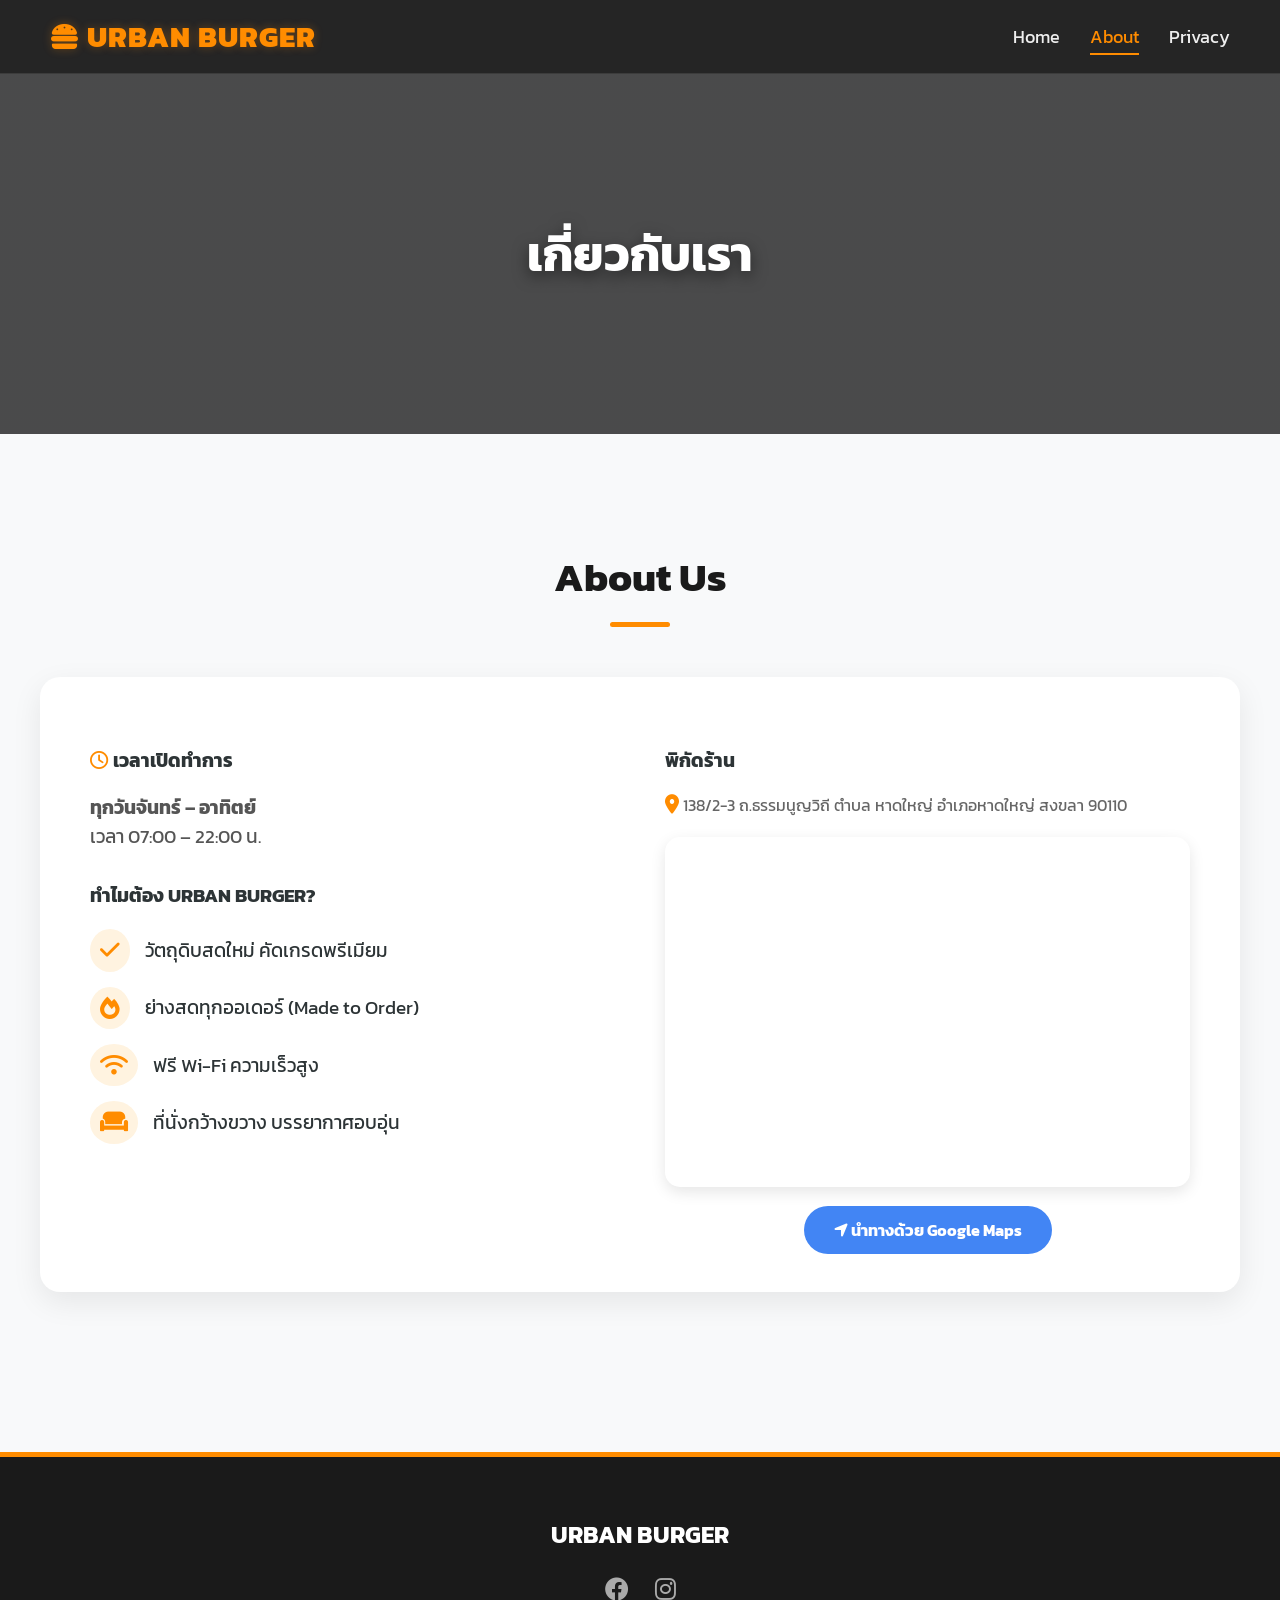
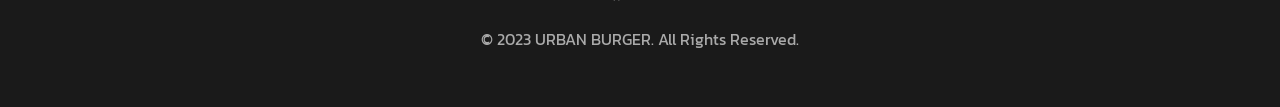
<file: about.html>
<!DOCTYPE html>
<html lang="th">
<head>
    <meta charset="UTF-8">
    <meta name="viewport" content="width=device-width, initial-scale=1.0">
    <title>About Us - URBAN BURGER</title>
    <link href="https://fonts.googleapis.com/css2?family=Kanit:wght@300;400;600;800&display=swap" rel="stylesheet">
    <link rel="stylesheet" href="https://cdnjs.cloudflare.com/ajax/libs/font-awesome/6.0.0/css/all.min.css">
    <link href="https://unpkg.com/aos@2.3.1/dist/aos.css" rel="stylesheet">
    <link rel="stylesheet" href="style.css">
</head>
<body>

    <button onclick="topFunction()" id="scrollTopBtn" title="Go to top"><i class="fas fa-arrow-up"></i></button>

    <nav>
        <div class="logo"><i class="fas fa-hamburger"></i> URBAN BURGER</div>
        <div class="nav-links">
            <a href="index.html">Home</a>
            <a href="about.html" class="active">About</a>
            <a href="privacy.html">Privacy</a>
        </div>
    </nav>

    <div class="page-header">
        <h1 data-aos="fade-down">เกี่ยวกับเรา</h1>
    </div>

    <div class="container">
        <h2 class="section-title" data-aos="fade-up">About Us</h2>
        
        <div class="about-grid">
            <div data-aos="fade-right">
                <h3><i class="far fa-clock" style="color:var(--primary-color);"></i> เวลาเปิดทำการ</h3>
                <p style="font-size: 1.2rem; color: #555; margin-bottom:30px;">
                    <b>ทุกวันจันทร์ – อาทิตย์</b><br>
                    เวลา 07:00 – 22:00 น.
                </p>
                
                <h3 style="margin-bottom: 20px;">ทำไมต้อง URBAN BURGER?</h3>
                <ul class="highlight-list">
                    <li><i class="fas fa-check"></i> วัตถุดิบสดใหม่ คัดเกรดพรีเมียม</li>
                    <li><i class="fas fa-fire"></i> ย่างสดทุกออเดอร์ (Made to Order)</li>
                    <li><i class="fas fa-wifi"></i> ฟรี Wi-Fi ความเร็วสูง</li>
                    <li><i class="fas fa-couch"></i> ที่นั่งกว้างขวาง บรรยากาศอบอุ่น</li>
                </ul>
            </div>
            
            <div data-aos="fade-left">
                <h3>พิกัดร้าน</h3>
                <p style="color: #666; margin-bottom: 20px;">
                    <i class="fas fa-map-marker-alt" style="color: var(--primary-color); font-size:1.2rem;"></i>
                    138/2-3 ถ.ธรรมนูญวิถี ตำบล หาดใหญ่ อำเภอหาดใหญ่ สงขลา 90110
                </p>
                
                <div class="map-container">
                    <iframe src="https://www.google.com/maps/embed?pb=!1m18!1m12!1m3!1d3960.038161751239!2d100.4720083147734!3d7.004799994940177!2m3!1f0!2f0!3f0!3m2!1i1024!2i768!4f13.1!3m3!1m2!1s0x304d288d042674e3%3A0x629555c4d29f864e!2sHat%20Yai!5e0!3m2!1sen!2sth!4v1680000000000!5m2!1sen!2sth" 
                    allowfullscreen="" loading="lazy" referrerpolicy="no-referrer-when-downgrade"></iframe>
                </div>

                <div style="margin-top: 25px; text-align: center;">
                    <a href="https://goo.gl/maps/PlaceHolder" target="_blank" class="cta-button" style="padding: 12px 30px; font-size: 1rem; background: #4285F4; box-shadow:none;">
                        <i class="fas fa-location-arrow"></i> นำทางด้วย Google Maps
                    </a>
                </div>
            </div>
        </div>
    </div>

    <footer>
        <h2 style="color:white;">URBAN BURGER</h2>
        <div style="font-size: 1.5rem; margin: 20px 0;">
            <i class="fab fa-facebook" style="margin: 0 10px;"></i>
            <i class="fab fa-instagram" style="margin: 0 10px;"></i>
        </div>
        <p>© 2023 URBAN BURGER. All Rights Reserved.</p>
    </footer>

    <script src="https://unpkg.com/aos@2.3.1/dist/aos.js"></script>
    <script>
        AOS.init({ duration: 800 });

        // Scroll Top Script
        let mybutton = document.getElementById("scrollTopBtn");
        window.onscroll = function() {
            if (document.body.scrollTop > 300 || document.documentElement.scrollTop > 300) {
                mybutton.style.display = "block";
            } else { mybutton.style.display = "none"; }
        };
        function topFunction() {
            document.body.scrollTop = 0; document.documentElement.scrollTop = 0;
        }
    </script>
</body>
</html>
</file>
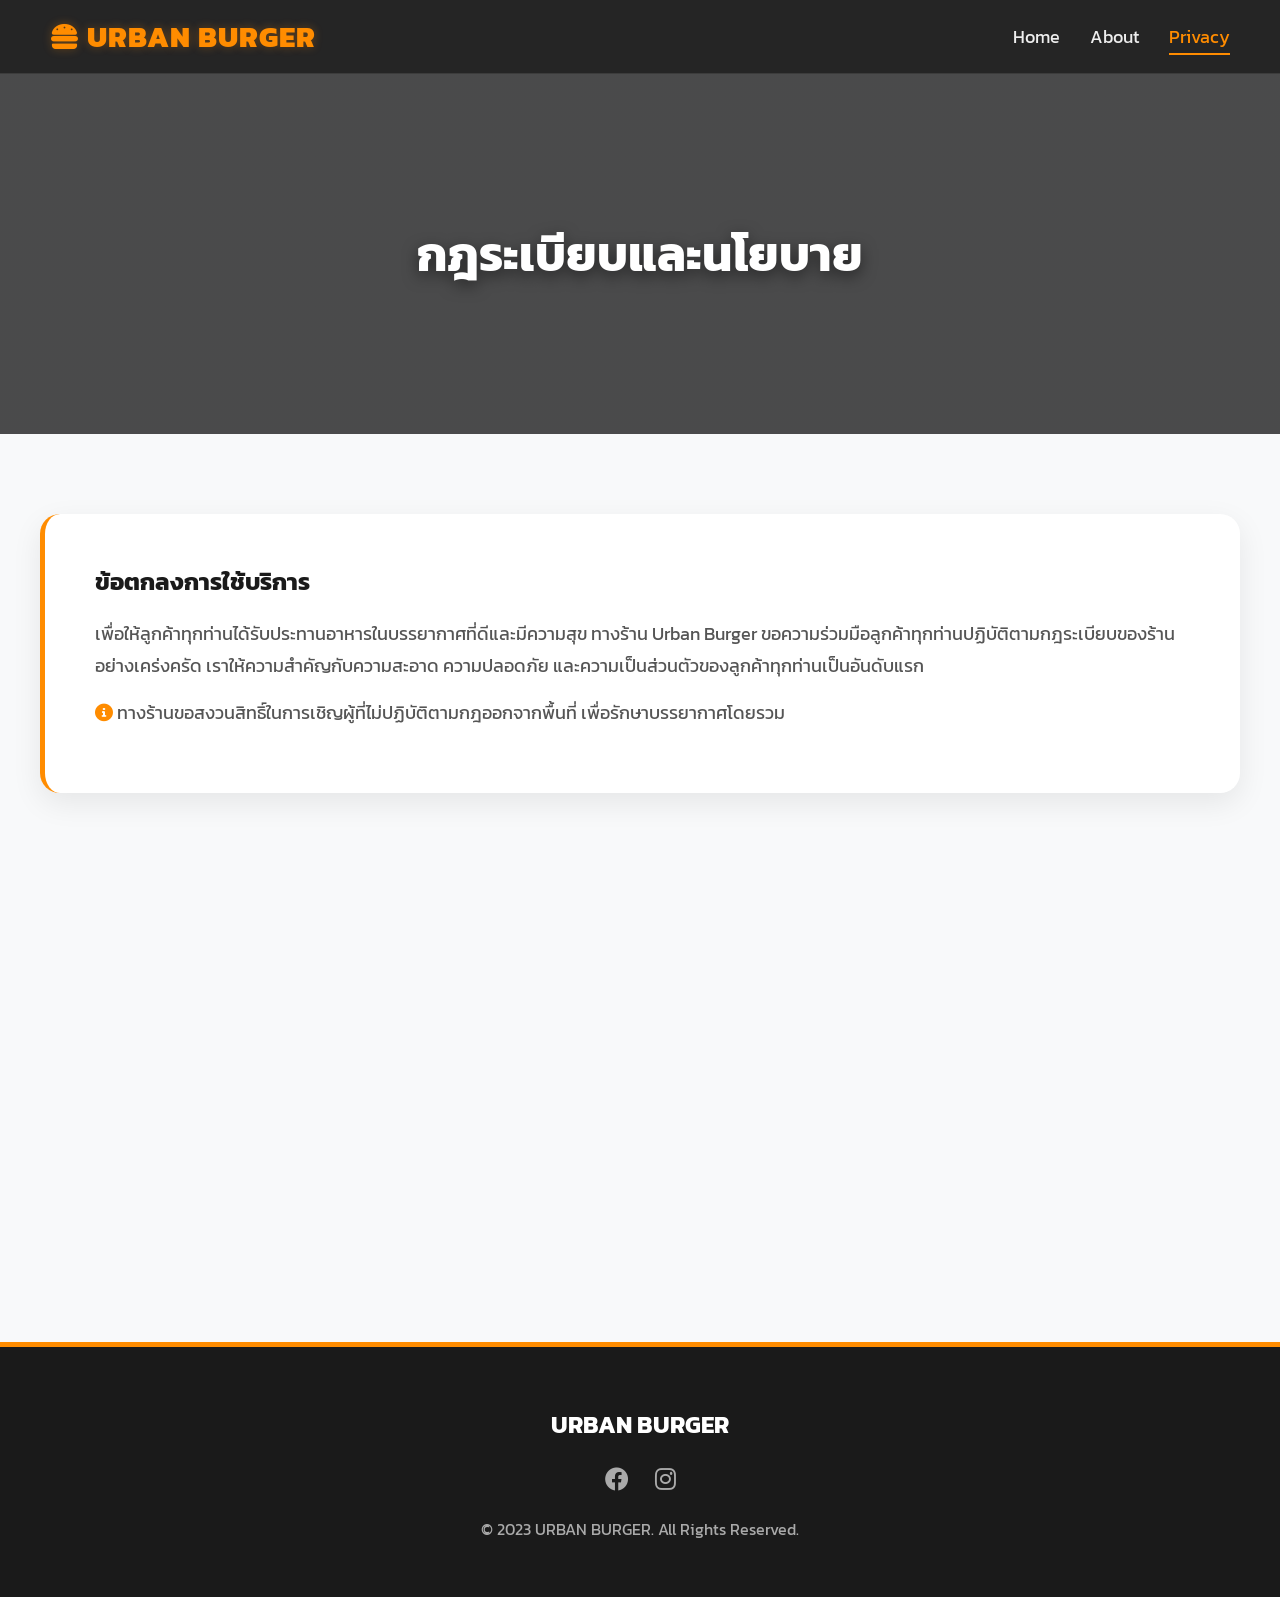
<file: privacy.html>
<!DOCTYPE html>
<html lang="th">
<head>
    <meta charset="UTF-8">
    <meta name="viewport" content="width=device-width, initial-scale=1.0">
    <title>Privacy & Rules - URBAN BURGER</title>
    <link href="https://fonts.googleapis.com/css2?family=Kanit:wght@300;400;600;800&display=swap" rel="stylesheet">
    <link rel="stylesheet" href="https://cdnjs.cloudflare.com/ajax/libs/font-awesome/6.0.0/css/all.min.css">
    <link href="https://unpkg.com/aos@2.3.1/dist/aos.css" rel="stylesheet">
    <link rel="stylesheet" href="style.css">
</head>
<body>

    <button onclick="topFunction()" id="scrollTopBtn" title="Go to top"><i class="fas fa-arrow-up"></i></button>

    <nav>
        <div class="logo"><i class="fas fa-hamburger"></i> URBAN BURGER</div>
        <div class="nav-links">
            <a href="index.html">Home</a>
            <a href="about.html">About</a>
            <a href="privacy.html" class="active">Privacy</a>
        </div>
    </nav>

    <div class="page-header">
        <h1 data-aos="fade-down">กฎระเบียบและนโยบาย</h1>
    </div>

    <div class="container">
        
        <div class="privacy-box" data-aos="fade-up">
            <h2 style="color:var(--dark-bg); margin-top:0;">ข้อตกลงการใช้บริการ</h2>
            <p style="font-size:1.1rem; line-height:1.8; color:#555;">
                เพื่อให้ลูกค้าทุกท่านได้รับประทานอาหารในบรรยากาศที่ดีและมีความสุข ทางร้าน Urban Burger 
                ขอความร่วมมือลูกค้าทุกท่านปฏิบัติตามกฎระเบียบของร้านอย่างเคร่งครัด 
                เราให้ความสำคัญกับความสะอาด ความปลอดภัย และความเป็นส่วนตัวของลูกค้าทุกท่านเป็นอันดับแรก
            </p>
            <p style="font-size:1.1rem; color:#555;">
                <i class="fas fa-info-circle" style="color:var(--primary-color);"></i> 
                ทางร้านขอสงวนสิทธิ์ในการเชิญผู้ที่ไม่ปฏิบัติตามกฎออกจากพื้นที่ เพื่อรักษาบรรยากาศโดยรวม
            </p>
        </div>

        <h2 class="section-title" data-aos="fade-up">ข้อห้ามภายในร้าน</h2>

        <div class="prohibition-grid">
            <div class="ban-card" data-aos="zoom-in" data-aos-delay="100">
                <i class="fas fa-smoking-ban"></i>
                <h4>ห้ามสูบบุหรี่</h4>
                <small>No Smoking</small>
            </div>
            <div class="ban-card" data-aos="zoom-in" data-aos-delay="200">
                <i class="fas fa-paw"></i>
                <h4>ห้ามนำสัตว์เลี้ยงเข้า</h4>
                <small>No Pets Allowed</small>
            </div>
            <div class="ban-card" data-aos="zoom-in" data-aos-delay="300">
                <i class="fas fa-glass-martini-alt"></i>
                <div style="position:absolute; top:35px; left:0; right:0; font-size:3rem; color:red; opacity:0.8;"></div>
                <h4>ห้ามเครื่องดื่มแอลกอฮอล์</h4>
                <small>No Alcohol</small>
            </div>
            <div class="ban-card" data-aos="zoom-in" data-aos-delay="400">
                <i class="fas fa-bomb"></i>
                <h4>ห้ามพกพาอาวุธ</h4>
                <small>No Weapons</small>
            </div>
        </div>
    </div>

    <footer>
        <h2 style="color:white;">URBAN BURGER</h2>
        <div style="font-size: 1.5rem; margin: 20px 0;">
            <i class="fab fa-facebook" style="margin: 0 10px;"></i>
            <i class="fab fa-instagram" style="margin: 0 10px;"></i>
        </div>
        <p>© 2023 URBAN BURGER. All Rights Reserved.</p>
    </footer>

    <script src="https://unpkg.com/aos@2.3.1/dist/aos.js"></script>
    <script>
        AOS.init({ duration: 800 });

        let mybutton = document.getElementById("scrollTopBtn");
        window.onscroll = function() {
            if (document.body.scrollTop > 300 || document.documentElement.scrollTop > 300) {
                mybutton.style.display = "block";
            } else { mybutton.style.display = "none"; }
        };
        function topFunction() {
            document.body.scrollTop = 0; document.documentElement.scrollTop = 0;
        }
    </script>
</body>
</html>
</file>
<file: style.css>
/* --- GLOBAL STYLES & ANIMATIONS --- */
:root {
    --primary-color: #FF8C00;
    --primary-hover: #e67e22;
    --dark-bg: #1A1A1A;
    --text-color: #2d3436;
    --light-bg: #f8f9fa;
    --card-bg: #ffffff;
    --shadow-soft: 0 10px 30px rgba(0,0,0,0.08);
    --shadow-hover: 0 20px 40px rgba(0,0,0,0.15);
}

html { scroll-behavior: smooth; }

body {
    font-family: 'Kanit', sans-serif;
    margin: 0;
    padding: 0;
    background-color: var(--light-bg);
    color: var(--text-color);
    overflow-x: hidden;
}

a { text-decoration: none; color: inherit; transition: 0.3s; }
ul { list-style: none; padding: 0; }

/* --- GLASSMORPHISM NAVBAR --- */
nav {
    background: rgba(26, 26, 26, 0.95);
    backdrop-filter: blur(10px);
    color: #fff;
    padding: 15px 50px;
    display: flex;
    justify-content: space-between;
    align-items: center;
    position: sticky;
    top: 0;
    z-index: 1000;
    border-bottom: 1px solid rgba(255,255,255,0.1);
}

.logo {
    font-size: 1.8rem;
    font-weight: 800;
    color: var(--primary-color);
    letter-spacing: 1px;
    text-shadow: 0 0 10px rgba(255, 140, 0, 0.3);
}

.nav-links { display: flex; gap: 30px; }

.nav-links a {
    color: #eee;
    font-size: 1.1rem;
    position: relative;
    padding: 5px 0;
}

.nav-links a::after {
    content: '';
    position: absolute;
    width: 0;
    height: 2px;
    bottom: 0;
    left: 0;
    background-color: var(--primary-color);
    transition: width 0.3s;
}

.nav-links a:hover::after, .nav-links a.active::after { width: 100%; }
.nav-links a:hover, .nav-links a.active { color: var(--primary-color); }

/* --- HERO SECTION (HOME) --- */
.hero {
    background: linear-gradient(135deg, rgba(0,0,0,0.7) 0%, rgba(0,0,0,0.4) 100%), url('https://images.unsplash.com/photo-1568901346375-23c9450c58cd?ixlib=rb-1.2.1&auto=format&fit=crop&w=1920&q=80');
    background-size: cover;
    background-position: center;
    background-attachment: fixed;
    height: 85vh;
    display: flex;
    flex-direction: column;
    justify-content: center;
    align-items: center;
    text-align: center;
    color: white;
}

.hero h1 {
    font-size: 4rem;
    margin-bottom: 15px;
    text-shadow: 4px 4px 10px rgba(0,0,0,0.6);
}

.hero p {
    font-size: 1.6rem;
    margin-bottom: 40px;
    font-weight: 300;
}

/* --- PAGE HEADER (สำหรับ About & Privacy) --- */
.page-header {
    background: linear-gradient(rgba(0,0,0,0.7), rgba(0,0,0,0.7)), url('https://images.unsplash.com/photo-1550547660-d9450f859349?ixlib=rb-1.2.1&auto=format&fit=crop&w=1920&q=80');
    background-size: cover;
    background-position: center;
    height: 40vh; /* สูงน้อยกว่าหน้าแรก */
    display: flex;
    justify-content: center;
    align-items: center;
    color: white;
    text-align: center;
    margin-bottom: 0;
}
.page-header h1 { font-size: 3rem; text-shadow: 0 5px 15px rgba(0,0,0,0.5); }

/* --- BUTTONS --- */
.cta-button {
    background: linear-gradient(45deg, #FF8C00, #FF512F);
    color: white;
    padding: 16px 45px;
    font-size: 1.3rem;
    border-radius: 50px;
    font-weight: bold;
    border: none;
    cursor: pointer;
    box-shadow: 0 5px 15px rgba(255, 69, 0, 0.4);
    transition: transform 0.3s, box-shadow 0.3s;
}

.cta-button:hover {
    transform: translateY(-3px) scale(1.05);
    box-shadow: 0 10px 25px rgba(255, 69, 0, 0.6);
}

/* --- SECTIONS --- */
.container {
    max-width: 1200px;
    margin: 0 auto;
    padding: 80px 20px;
}

h2.section-title {
    text-align: center;
    font-size: 2.5rem;
    margin-bottom: 50px;
    color: var(--dark-bg);
    position: relative;
    font-weight: 700;
}

h2.section-title::after {
    content: '';
    display: block;
    width: 60px;
    height: 5px;
    background: var(--primary-color);
    margin: 15px auto 0;
    border-radius: 5px;
}

/* --- HOME: GRIDS & CARDS --- */
.promo-grid { display: grid; grid-template-columns: repeat(auto-fit, minmax(300px, 1fr)); gap: 30px; }
.menu-grid { display: grid; grid-template-columns: repeat(auto-fill, minmax(260px, 1fr)); gap: 30px; }
.drinks-grid { display: grid; grid-template-columns: repeat(auto-fill, minmax(220px, 1fr)); gap: 30px; }

.promo-card, .menu-item {
    background: var(--card-bg);
    border-radius: 20px;
    overflow: hidden;
    box-shadow: var(--shadow-soft);
    position: relative;
    transition: all 0.4s ease;
    cursor: pointer;
}

.promo-card:hover, .menu-item:hover {
    transform: translateY(-10px);
    box-shadow: var(--shadow-hover);
}

.promo-tag {
    background: linear-gradient(45deg, #ff4757, #ff6b81);
    color: white;
    padding: 6px 18px;
    position: absolute;
    top: 15px;
    right: 15px;
    border-radius: 30px;
    font-weight: bold;
    z-index: 2;
}

.menu-img { width: 100%; height: 220px; object-fit: cover; transition: transform 0.5s; }
.menu-item:hover .menu-img { transform: scale(1.1); }
.menu-info { padding: 25px; background: white; z-index: 1; position: relative;}
.menu-name { font-size: 1.3rem; font-weight: 700; margin-bottom: 8px; }
.menu-price { font-size: 1.4rem; color: var(--primary-color); font-weight: 800; }

.badge-container { position: absolute; top: 15px; left: 15px; display: flex; gap: 8px; z-index: 2; }
.badge { font-size: 0.75rem; padding: 5px 12px; border-radius: 20px; color: white; font-weight: 600; }
.badge.spicy { background: #e74c3c; }
.badge.veg { background: #2ecc71; }

.drink-item {
    background: white; padding: 30px 20px; border-radius: 20px; text-align: center;
    box-shadow: var(--shadow-soft); transition: 0.3s; border: 1px solid #eee;
}
.drink-item:hover { transform: translateY(-5px); border-color: var(--primary-color); }
.drink-icon { font-size: 3rem; color: var(--primary-color); margin-bottom: 15px; }

/* --- ABOUT PAGE STYLES (Upgraded) --- */
.about-grid {
    display: grid;
    grid-template-columns: 1fr 1fr;
    gap: 50px;
    background: white;
    padding: 50px;
    border-radius: 20px;
    box-shadow: var(--shadow-soft);
}

.highlight-list li {
    margin-bottom: 15px;
    font-size: 1.2rem;
    display: flex;
    align-items: center;
}
.highlight-list i {
    color: var(--primary-color);
    margin-right: 15px;
    font-size: 1.4rem;
    background: #fff3e0;
    padding: 10px;
    border-radius: 50%;
}

.map-container iframe {
    width: 100%;
    height: 350px;
    border-radius: 15px;
    border: 0;
    box-shadow: 0 5px 15px rgba(0,0,0,0.1);
}

/* --- PRIVACY PAGE STYLES (Upgraded) --- */
.privacy-box {
    background: white;
    padding: 50px;
    border-radius: 20px;
    box-shadow: var(--shadow-soft);
    margin-bottom: 40px;
    border-left: 5px solid var(--primary-color);
}

.prohibition-grid {
    display: grid;
    grid-template-columns: repeat(auto-fit, minmax(220px, 1fr));
    gap: 25px;
    margin-top: 40px;
}

.ban-card {
    border: 1px solid #ffecec;
    border-radius: 20px;
    padding: 30px;
    text-align: center;
    color: #ff4757;
    background: white;
    box-shadow: var(--shadow-soft);
    transition: 0.3s;
    position: relative;
    overflow: hidden;
}

.ban-card:hover {
    transform: translateY(-10px);
    box-shadow: var(--shadow-hover);
    background: #fff5f6;
    border-color: #ff4757;
}

.ban-card i { font-size: 3.5rem; margin-bottom: 15px; display: block; }
.ban-card h4 { margin: 0; font-size: 1.3rem; font-weight: bold; }

/* --- FOOTER & MODAL --- */
footer {
    background: var(--dark-bg);
    color: #aaa;
    text-align: center;
    padding: 40px 20px;
    margin-top: 80px;
    border-top: 5px solid var(--primary-color);
}

/* Scroll to Top */
#scrollTopBtn {
    display: none;
    position: fixed;
    bottom: 30px;
    right: 30px;
    z-index: 99;
    border: none;
    background: var(--dark-bg);
    color: white;
    cursor: pointer;
    padding: 15px;
    border-radius: 50%;
    font-size: 1.2rem;
    box-shadow: 0 5px 15px rgba(0,0,0,0.3);
    transition: 0.3s;
}
#scrollTopBtn:hover { background: var(--primary-color); transform: translateY(-5px); }
/* แก้ไขส่วนเนื้อหาในการ์ดโปรโมชั่น */
.promo-content {
    padding: 20px;       /* เพิ่มระยะห่างจากขอบกล่องเข้ามา 20px */
    text-align: left;    /* จัดตัวอักษรชิดซ้าย (หรือ center ตามชอบ) */
}

.promo-content h3 {
    margin-bottom: 8px;  /* เพิ่มระยะห่างระหว่างหัวข้อกับคำบรรยาย */
    font-size: 1.2rem;   /* ปรับขนาดหัวข้อให้ชัดเจน */
    color: #333;
}

.promo-content p {
    margin: 0;
    color: #777;         /* ปรับสีคำบรรยายให้ซอฟต์ลง */
    font-size: 0.9rem;
}

/* เพิ่มเติม: ทำให้การ์ดดูมีมิติขึ้น */
.promo-card {
    overflow: hidden;    /* ตัดขอบรูปให้มนตามการ์ด */
    display: flex;
    flex-direction: column;
    height: 100%;        /* ให้การ์ดทุกใบสูงเท่ากัน */
}
/* Modal */

.modal {
    display: none; position: fixed; z-index: 2000; left: 0; top: 0; width: 100%; height: 100%;
    background-color: rgba(0,0,0,0.85); backdrop-filter: blur(5px);
    justify-content: center; align-items: center;
}
.modal-content {
    background-color: white; padding: 30px; border-radius: 20px; width: 90%; max-width: 500px;
    position: relative; text-align: left; animation: zoomIn 0.3s ease;
}
@keyframes zoomIn { from { opacity: 0; transform: scale(0.8); } to { opacity: 1; transform: scale(1); } }
.addon-section { background: #f1f2f6; border-radius: 12px; padding: 20px; margin-top: 20px; }
.addon-option { display: flex; justify-content: space-between; margin-bottom: 8px; font-size: 1rem; cursor: pointer;}
.close-btn { position: absolute; top: 15px; right: 20px; font-size: 2rem; cursor: pointer; color: #aaa; }

/* Responsive */
@media (max-width: 768px) {
    .about-grid { grid-template-columns: 1fr; }
    nav { padding: 15px 20px; }
    .hero h1 { font-size: 2.5rem; }
    .page-header { height: 30vh; }
}
</file>
